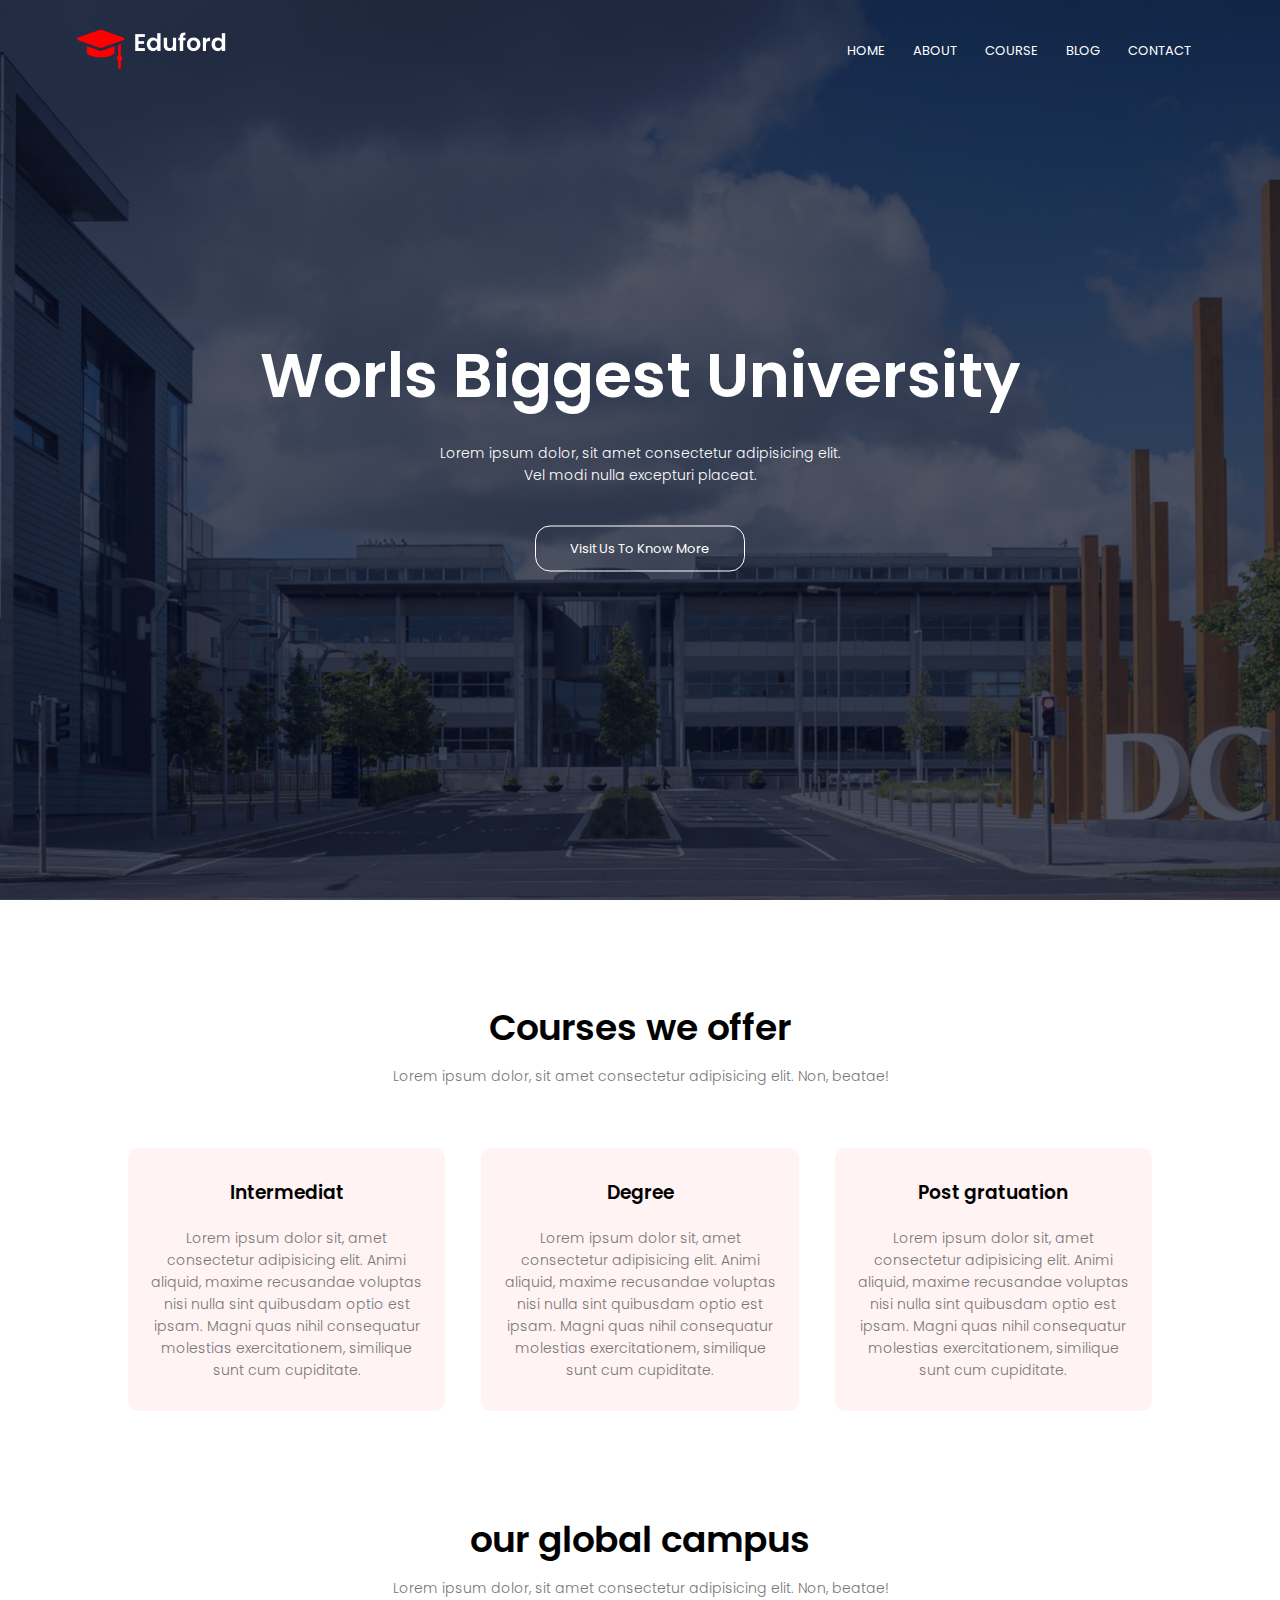
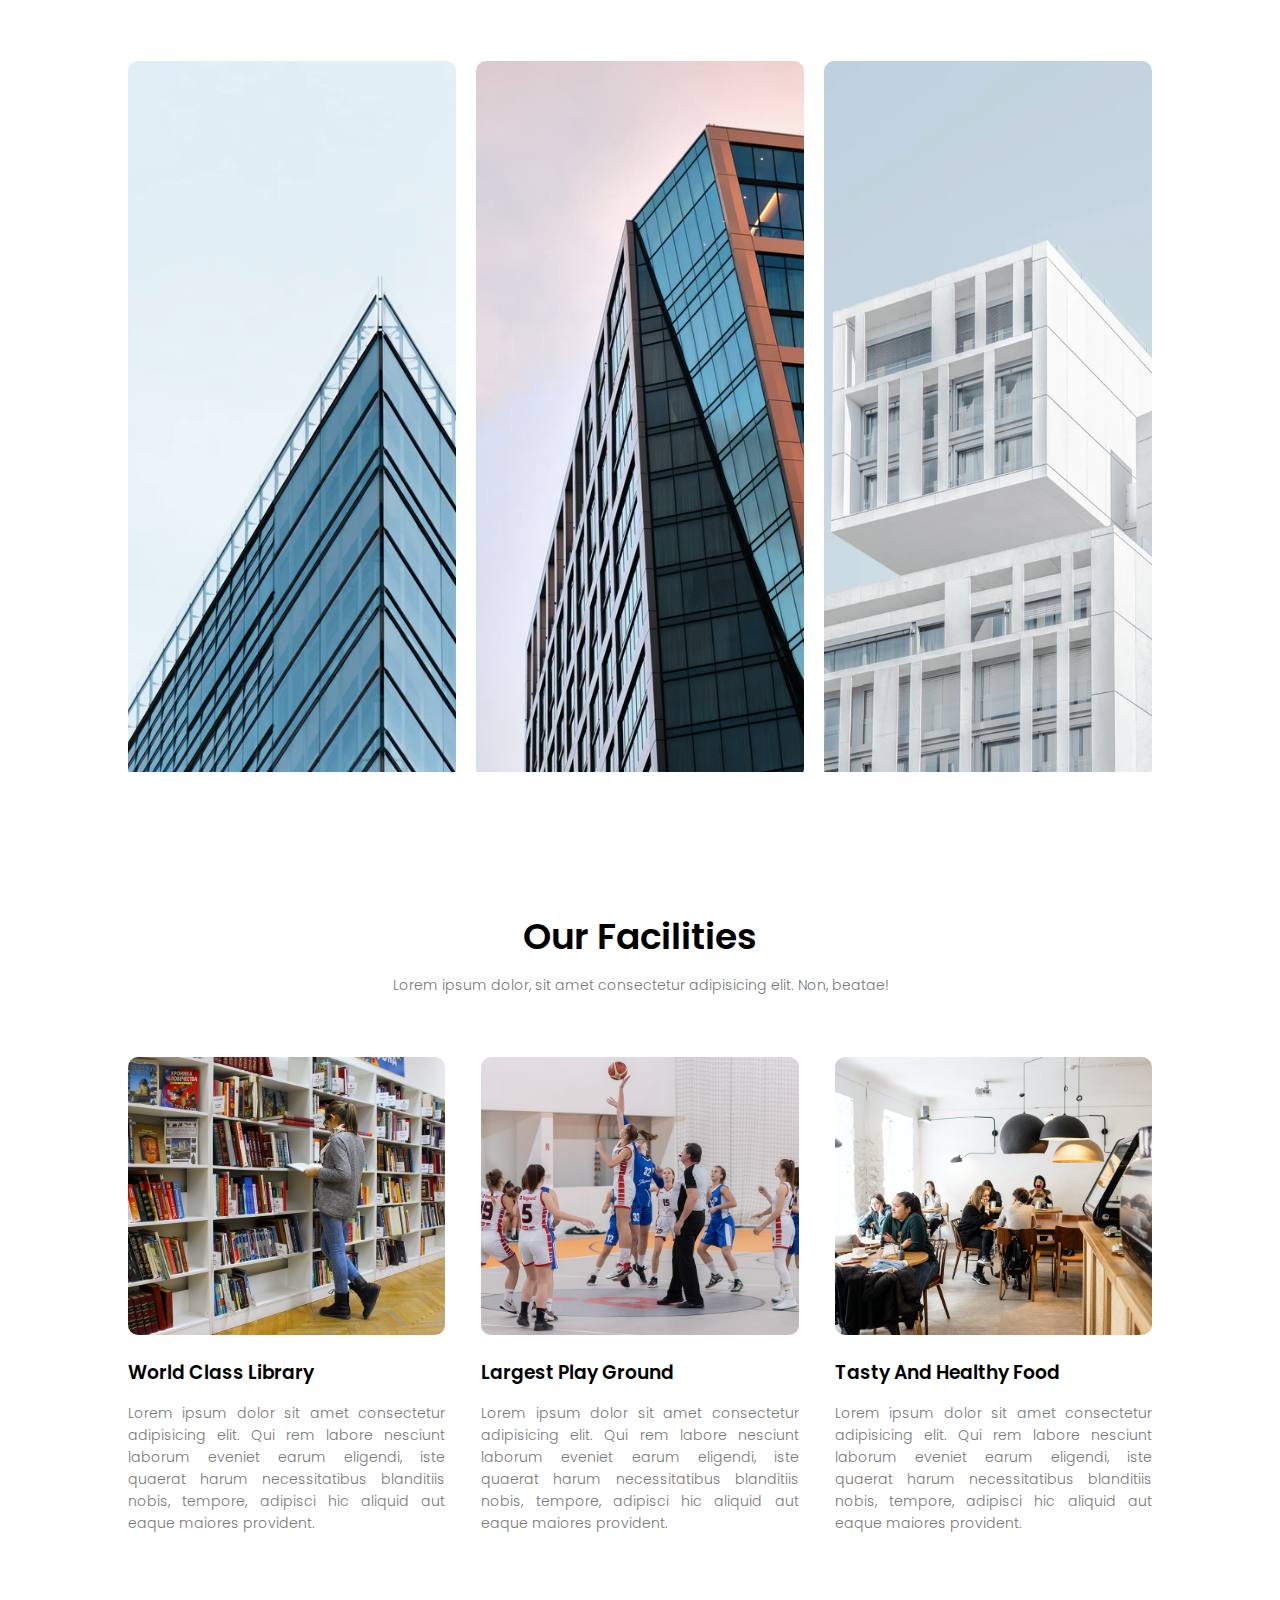
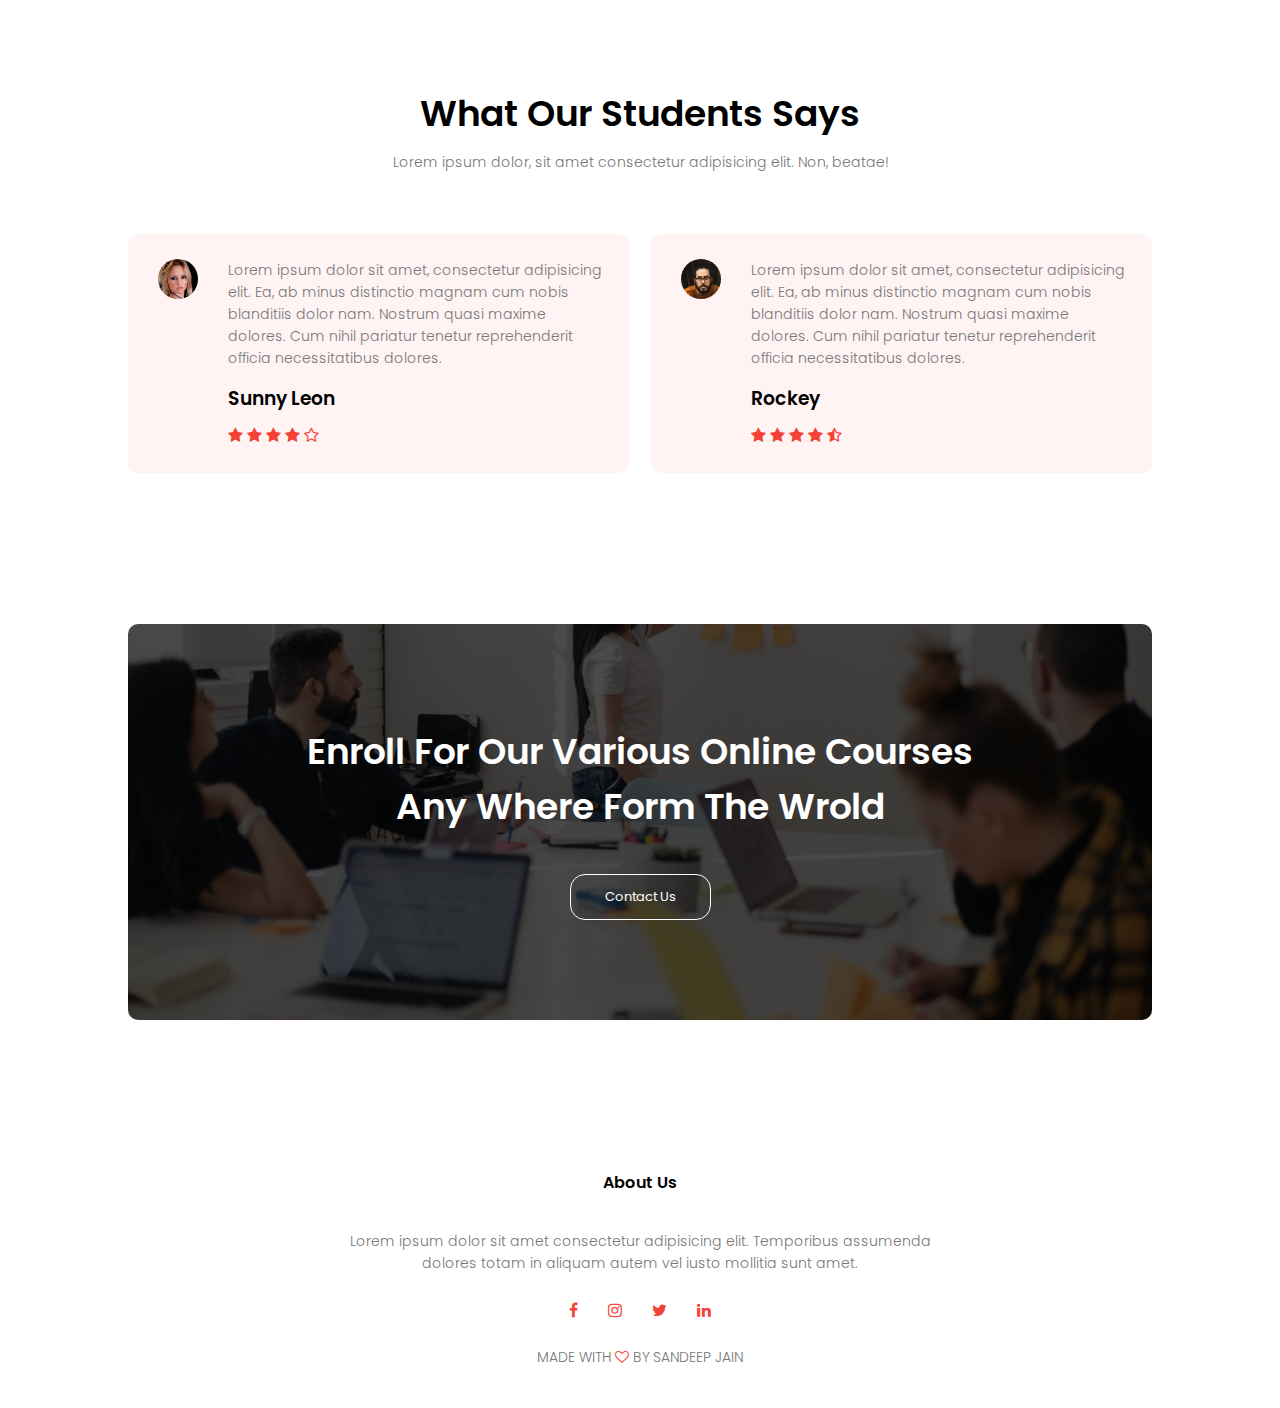
<file: index.html>
<!DOCTYPE html>
<html lang="en">
<head>
    <meta charset="UTF-8">
    <meta http-equiv="X-UA-Compatible" content="IE=edge">
    <meta name="viewport" content="width=device-width, initial-scale=1.0">
    <title>PROJECT 3 ABOUT COLLEGES.....</title>
    <link rel="stylesheet" href="style.css">
    <link rel="preconnect" href="https://fonts.googleapis.com">
<link rel="preconnect" href="https://fonts.gstatic.com" crossorigin>
<link href="https://fonts.googleapis.com/css2?family=Poppins:ital,wght@0,100;0,300;0,400;0,600;0,700;1,100&display=swap" rel="stylesheet">
<link rel="stylesheet" href="https://stackpath.bootstrapcdn.com/font-awesome/4.7.0/css/font-awesome.min.css">
</head>
<body>
    <header class="header">
        <nav class='navbar'>
            <a href="index.html"><img src="image/eduford_img/logo.png"></a>
            <div class="nav-links" id='navlinks'>
                <i class="fa fa-times" onclick="hidemenu()"></i>
                    <ul class='navitems'>
                        <li class="nav-item"><a href="index.html">HOME</a></li>
                        <li class="nav-item"><a href="about.html">ABOUT</a></li>
                        <li class="nav-item"><a href="course.html">COURSE</a></li>
                        <li class="nav-item"><a href="blog.html">BLOG</a></li>
                        <li class="nav-item"><a href="contact.html">CONTACT</a></li>
                    </ul>  
            </div>
            <i class="fa fa-bars" onclick="showmenu()"></i>
        </nav>

        <div class="text-box">
            <h1>Worls Biggest University</h1>
            <p>Lorem ipsum dolor, sit amet consectetur adipisicing elit.<br>Vel modi nulla excepturi placeat. </p>
            <a href="course.html" class='hero-btn'>Visit Us To Know More</a>
        </div>
    </header>

       <!-------Course-------->


       <section class="course">
           <h1>Courses we offer</h1>
           <p>Lorem ipsum dolor, sit amet consectetur adipisicing elit. Non, beatae!</p>

           <div class="row">
               <div class="course-col">
                   <h3>Intermediat</h3>
                   <p>Lorem ipsum dolor sit, amet consectetur adipisicing elit. Animi aliquid, maxime recusandae voluptas nisi nulla sint quibusdam optio est ipsam. Magni quas nihil consequatur molestias exercitationem, similique sunt cum cupiditate.</p>
               </div>

               <div class="course-col">
                <h3>Degree</h3>
                <p>Lorem ipsum dolor sit, amet consectetur adipisicing elit. Animi aliquid, maxime recusandae voluptas nisi nulla sint quibusdam optio est ipsam. Magni quas nihil consequatur molestias exercitationem, similique sunt cum cupiditate.</p>
               </div>

               <div class="course-col">
                <h3>Post gratuation</h3>
                <p>Lorem ipsum dolor sit, amet consectetur adipisicing elit. Animi aliquid, maxime recusandae voluptas nisi nulla sint quibusdam optio est ipsam. Magni quas nihil consequatur molestias exercitationem, similique sunt cum cupiditate.</p>
               </div>
           </div>
       </section>

         <!-- -------------- ABOUT CAMPUS ------------- -->

       <section class="campus">

        <h1>our global campus</h1>
        <p>Lorem ipsum dolor, sit amet consectetur adipisicing elit. Non, beatae!</p>

        <div class="row">
            <div class="campus-col">
                <img src="image/eduford_img/london.png" alt="">
                <div class="layer">
                    <h3>LONDON</h3>
                </div>
            </div>

            <div class="campus-col">
                <img src="image/eduford_img/newyork.png" alt="">
                <div class="layer">
                    <h3>NEW YORK</h3>
                </div>
            </div>

            <div class="campus-col">
                <img src="image/eduford_img/washington.png" alt="">
                <div class="layer">
                    <h3>JAPAN</h3>
                </div>
            </div>
        </div>
       </section>

        <!-- --------------- FACILITIES ------------- -->
        

        <section class="facilities">
            <h1>Our Facilities</h1>
            <p>Lorem ipsum dolor, sit amet consectetur adipisicing elit. Non, beatae!</p>

            <div class="row">
                <div class="facilities-col">
                    <img src="image/eduford_img/library.png">
                    <h3>World Class Library</h3>
                    <p>Lorem ipsum dolor sit amet consectetur adipisicing elit. Qui rem labore nesciunt laborum eveniet earum eligendi, iste quaerat harum necessitatibus blanditiis nobis, tempore, adipisci hic aliquid aut eaque maiores provident.</p>
                </div>

                <div class="facilities-col">
                    <img src="image/eduford_img/basketball.png">
                    <h3>Largest Play Ground </h3>
                    <p>Lorem ipsum dolor sit amet consectetur adipisicing elit. Qui rem labore nesciunt laborum eveniet earum eligendi, iste quaerat harum necessitatibus blanditiis nobis, tempore, adipisci hic aliquid aut eaque maiores provident.</p>
                </div>

                <div class="facilities-col">
                    <img src="image/eduford_img/cafeteria.png">
                    <h3>Tasty And Healthy Food</h3>
                    <p>Lorem ipsum dolor sit amet consectetur adipisicing elit. Qui rem labore nesciunt laborum eveniet earum eligendi, iste quaerat harum necessitatibus blanditiis nobis, tempore, adipisci hic aliquid aut eaque maiores provident.</p>
                </div>
            </div>
        </section>

        <!-- ---------- testimonials --------- -->
 
         <section class="testimonials">
            <h1>What Our Students Says</h1>
            <p>Lorem ipsum dolor, sit amet consectetur adipisicing elit. Non, beatae!</p>

            <div class="row">
                <div class="testimonial-col">

                <img src="image/eduford_img/user1.jpg" >  
                    <div>
                        <P>Lorem ipsum dolor sit amet, consectetur adipisicing elit. Ea, ab minus distinctio magnam cum nobis blanditiis dolor nam. Nostrum quasi maxime dolores. Cum nihil pariatur tenetur reprehenderit officia necessitatibus dolores.</P>
                        <h3>Sunny Leon</h3>
                        <i class="fa fa-star"></i>
                        <i class="fa fa-star"></i>
                        <i class="fa fa-star"></i>
                        <i class="fa fa-star"></i>
                        <i class="fa fa-star-o"></i>
                    </div>

                </div>           

                <div class="testimonial-col">

                    <img src="image/eduford_img/user2.jpg" >
                    <div>
                        <P>Lorem ipsum dolor sit amet, consectetur adipisicing elit. Ea, ab minus distinctio magnam cum nobis blanditiis dolor nam. Nostrum quasi maxime dolores. Cum nihil pariatur tenetur reprehenderit officia necessitatibus dolores.</P>
                        <h3>Rockey</h3>
                        <i class="fa fa-star"></i>
                        <i class="fa fa-star"></i>
                        <i class="fa fa-star"></i>
                        <i class="fa fa-star"></i>
                        <i class="fa fa-star-half-o"></i>
                    </div>
    
                </div> 
            </div>
         </section>

         <!-- ----------- call to action ----------  -->

         <section class="cta">
             <h1>Enroll For Our Various Online Courses<br> Any Where Form The Wrold</h1>
             <a href="contact.html" class="hero-btn">Contact Us</a>
         </section>


         <!-- ------------- footer ------------  -->

         <section class="footer">
             <h4>About Us</h4>
             <p>Lorem ipsum dolor sit amet consectetur adipisicing elit. Temporibus assumenda<br> dolores totam in aliquam autem vel iusto mollitia sunt amet.</p>
            <div class="icons">
                <i class="fa fa-facebook"></i>
                <i class="fa fa-instagram"></i>
                <i class="fa fa-twitter"></i>
                <i class="fa fa-linkedin"></i>
            </div>
            <p>MADE WITH <i class="fa fa-heart-o"></i> BY SANDEEP JAIN</p>
         </section>
 
       <!-- ############ javascript for toggle menu ############ -->
    <script>

            var navlinks = document.getElementById("navlinks");

             function showmenu(){
                 navlinks.style.right = "0";
             }


             function hidemenu(){
                 navlinks.style.right = "-200px";
             }
             
    </script>
    
</body>
</html>
</file>
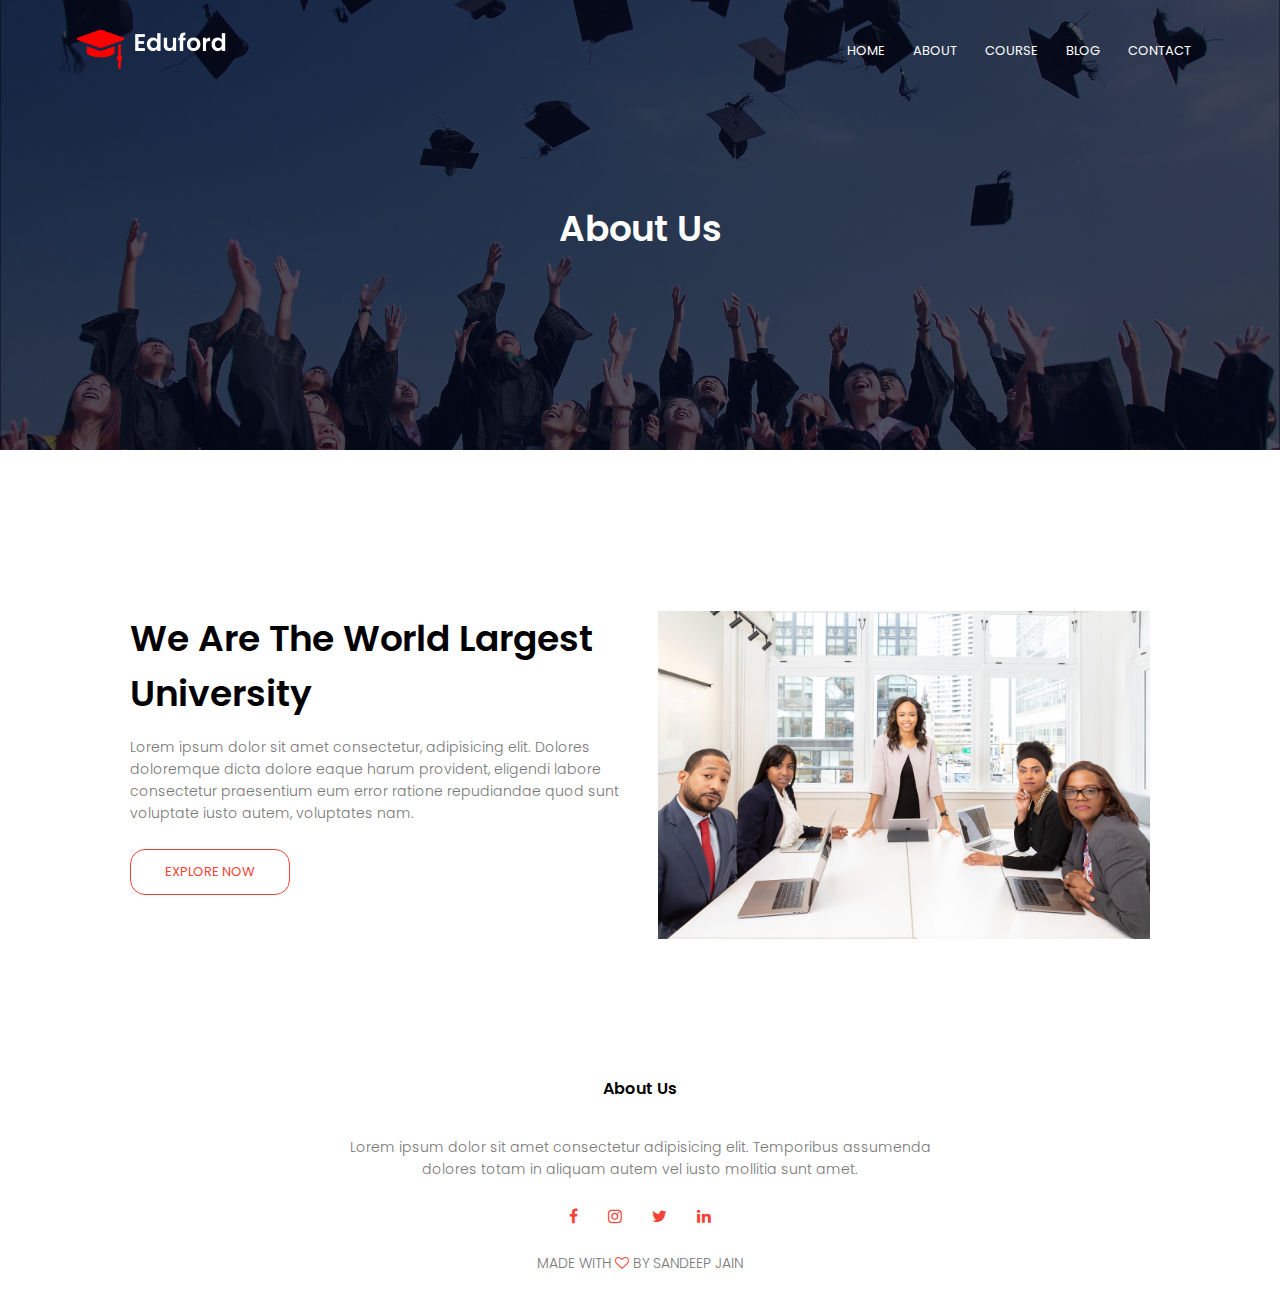
<file: about.html>
<!DOCTYPE html>
<html lang="en">
<head>
    <meta charset="UTF-8">
    <meta http-equiv="X-UA-Compatible" content="IE=edge">
    <meta name="viewport" content="width=device-width, initial-scale=1.0">
    <title>PROJECT 3 ABOUT COLLEGES.....</title>
    <link rel="stylesheet" href="style.css">
    <link rel="preconnect" href="https://fonts.googleapis.com">
<link rel="preconnect" href="https://fonts.gstatic.com" crossorigin>
<link href="https://fonts.googleapis.com/css2?family=Poppins:ital,wght@0,100;0,300;0,400;0,600;0,700;1,100&display=swap" rel="stylesheet">
<link rel="stylesheet" href="https://stackpath.bootstrapcdn.com/font-awesome/4.7.0/css/font-awesome.min.css">
</head>

<body>
    <header class="sub-header">
        <nav class='navbar'>
            <a href="index.html"><img src="image/eduford_img/logo.png" alt=""></a>
            <div class="nav-links" id='navlinks'>
                <i class="fa fa-times" onclick="hidemenu()"></i>
                    <ul class='navitems'>
                        <li class="nav-item"><a href="index.html">HOME</a></li>
                        <li class="nav-item"><a href="about.html">ABOUT</a></li>
                        <li class="nav-item"><a href="course.html">COURSE</a></li>
                        <li class="nav-item"><a href="blog.html">BLOG</a></li>
                        <li class="nav-item"><a href="contact.html">CONTACT</a></li>
                    </ul>  
            </div>
            <i class="fa fa-bars" onclick="showmenu()"></i>
        </nav>
        <h1>About Us</h1>
    </header>

    <!-- ----------- about us content ------------ -->

     <section class="about-us">
         <div class="row">
            <div class="about-col">
                <h1>We Are The World Largest University</h1>
                <P>Lorem ipsum dolor sit amet consectetur, adipisicing elit. Dolores doloremque dicta dolore eaque harum provident, eligendi labore consectetur praesentium eum error ratione repudiandae quod sunt voluptate iusto autem, voluptates nam.</P>
                <a href="" class="hero-btn red-btn">EXPLORE NOW</a>
            </div>
            <div class="about-col">
                <img src="image/eduford_img/about.jpg">
            </div>
         </div>
         
     </section>

         <!-- ------------- footer ------------  -->

         <section class="footer">
             <h4>About Us</h4>
             <p>Lorem ipsum dolor sit amet consectetur adipisicing elit. Temporibus assumenda<br> dolores totam in aliquam autem vel iusto mollitia sunt amet.</p>
            <div class="icons">
                <i class="fa fa-facebook"></i>
                <i class="fa fa-instagram"></i>
                <i class="fa fa-twitter"></i>
                <i class="fa fa-linkedin"></i>
            </div>
            <p>MADE WITH <i class="fa fa-heart-o"></i> BY SANDEEP JAIN</p>
         </section>
 
       <!-- ############ javascript for toggle menu ############ -->
    <script>

            var navlinks = document.getElementById("navlinks");

             function showmenu(){
                 navlinks.style.right = "0";
             }


             function hidemenu(){
                 navlinks.style.right = "-200px";
             }
             
    </script>
    
</body>
</html>
</file>
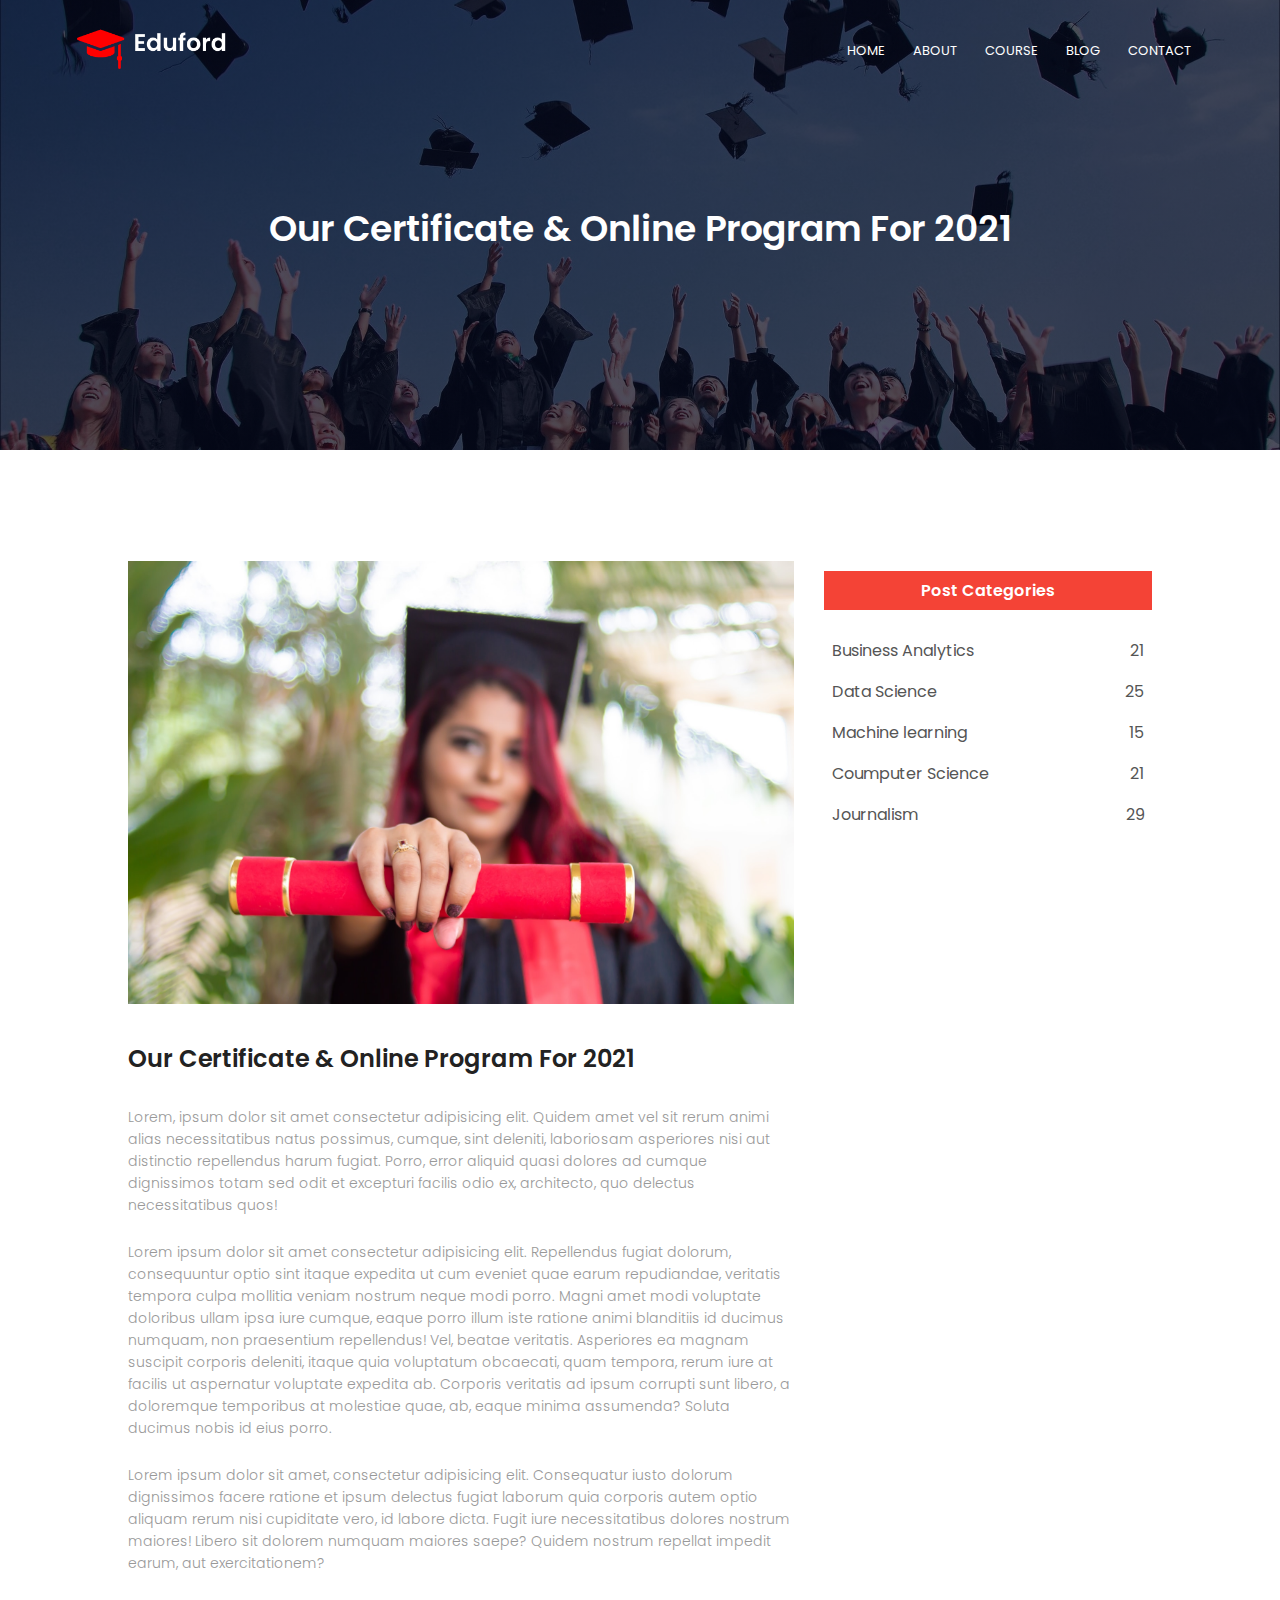
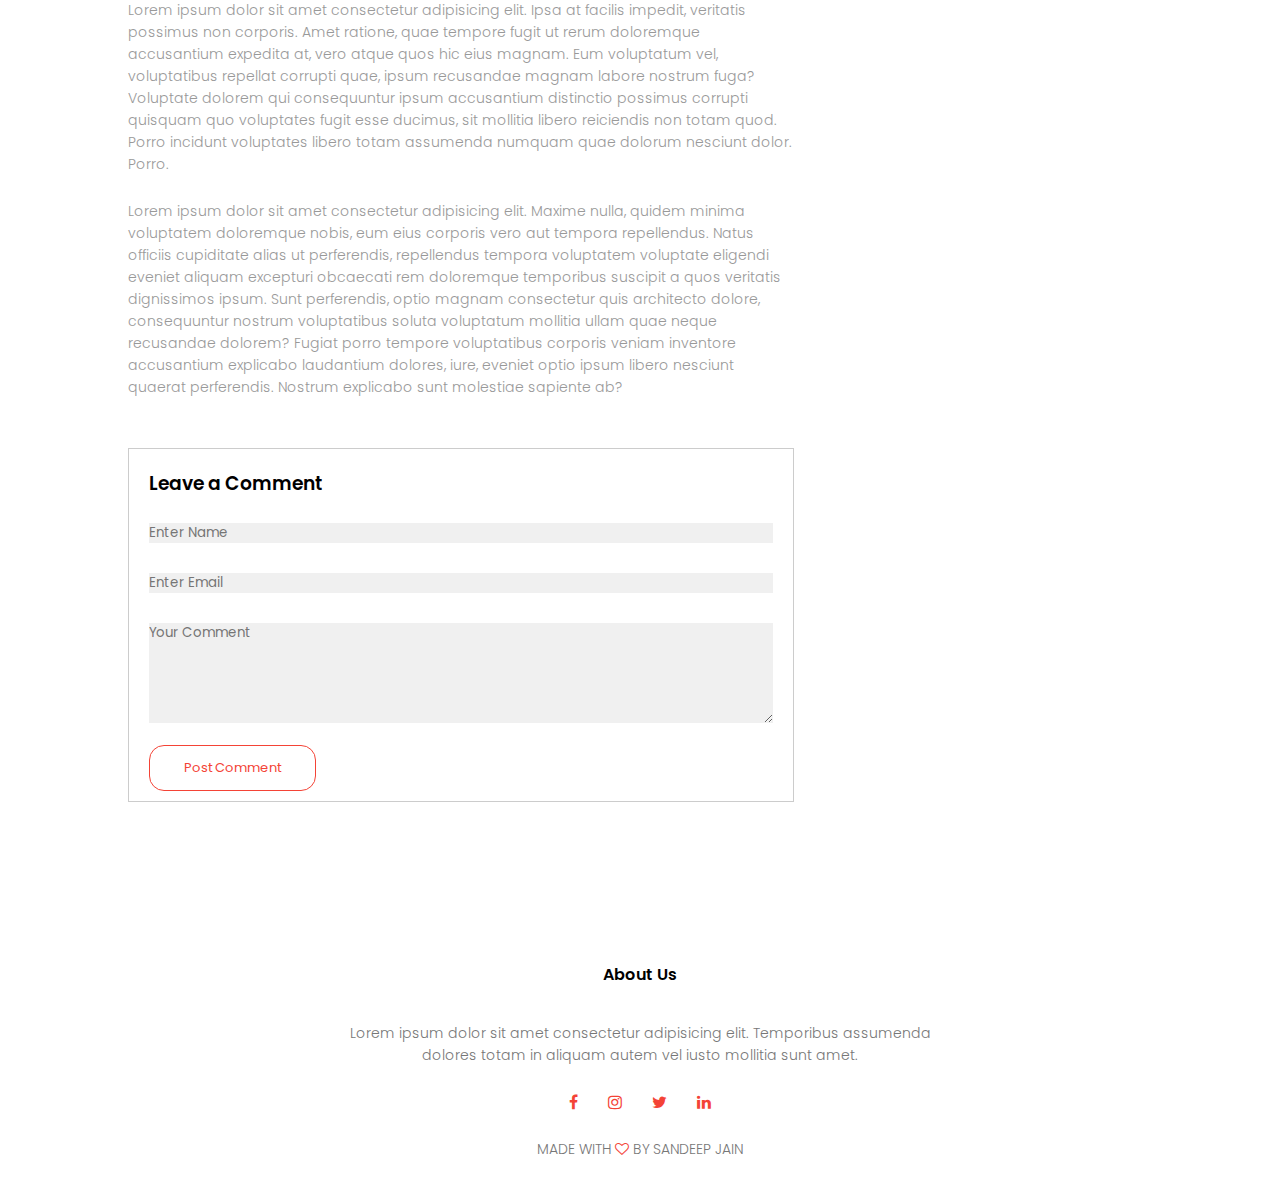
<file: blog.html>
<!DOCTYPE html>
<html lang="en">
<head>
    <meta charset="UTF-8">
    <meta http-equiv="X-UA-Compatible" content="IE=edge">
    <meta name="viewport" content="width=device-width, initial-scale=1.0">
    <title>PROJECT 3 ABOUT COLLEGES.....</title>
    <link rel="stylesheet" href="style.css">
    <link rel="preconnect" href="https://fonts.googleapis.com">
<link rel="preconnect" href="https://fonts.gstatic.com" crossorigin>
<link href="https://fonts.googleapis.com/css2?family=Poppins:ital,wght@0,100;0,300;0,400;0,600;0,700;1,100&display=swap" rel="stylesheet">
<link rel="stylesheet" href="https://stackpath.bootstrapcdn.com/font-awesome/4.7.0/css/font-awesome.min.css">
</head>


<body>
    <header class="sub-header">
        <nav class='navbar'>
            <a href="index.html"><img src="image/eduford_img/logo.png" alt=""></a>
            <div class="nav-links" id='navlinks'>
                <i class="fa fa-times" onclick="hidemenu()"></i>
                    <ul class='navitems'>
                        <li class="nav-item"><a href="index.html">HOME</a></li>
                        <li class="nav-item"><a href="about.html">ABOUT</a></li>
                        <li class="nav-item"><a href="course.html">COURSE</a></li>
                        <li class="nav-item"><a href="blog.html">BLOG</a></li>
                        <li class="nav-item"><a href="contact.html">CONTACT</a></li>
                    </ul>  
            </div>
            <i class="fa fa-bars" onclick="showmenu()"></i>
        </nav>

        <h1>Our Certificate & Online Program For 2021</h1>
    </header>


    <!-- ------------- blog page content ----------  -->


    <section class="blog-content">
        <div class="row">
            <div class="blog-left">
                <img src="image/eduford_img/certificate.jpg">
                <h2>Our Certificate & Online Program For 2021</h2>
                <p>Lorem, ipsum dolor sit amet consectetur adipisicing elit. Quidem amet vel sit rerum animi alias necessitatibus natus possimus, cumque, sint deleniti, laboriosam asperiores nisi aut distinctio repellendus harum fugiat. Porro, error aliquid quasi dolores ad cumque dignissimos totam sed odit et excepturi facilis odio ex, architecto, quo delectus necessitatibus quos!</p>
                <br>
                <p>Lorem ipsum dolor sit amet consectetur adipisicing elit. Repellendus fugiat dolorum, consequuntur optio sint itaque expedita ut cum eveniet quae earum repudiandae, veritatis tempora culpa mollitia veniam nostrum neque modi porro. Magni amet modi voluptate doloribus ullam ipsa iure cumque, eaque porro illum iste ratione animi blanditiis id ducimus numquam, non praesentium repellendus! Vel, beatae veritatis. Asperiores ea magnam suscipit corporis deleniti, itaque quia voluptatum obcaecati, quam tempora, rerum iure at facilis ut aspernatur voluptate expedita ab. Corporis veritatis ad ipsum corrupti sunt libero, a doloremque temporibus at molestiae quae, ab, eaque minima assumenda? Soluta ducimus nobis id eius porro.</p>
                <br>
                <p>Lorem ipsum dolor sit amet, consectetur adipisicing elit. Consequatur iusto dolorum dignissimos facere ratione et ipsum delectus fugiat laborum quia corporis autem optio aliquam rerum nisi cupiditate vero, id labore dicta. Fugit iure necessitatibus dolores nostrum maiores! Libero sit dolorem numquam maiores saepe? Quidem nostrum repellat impedit earum, aut exercitationem?</p>
                <br>
                <p>Lorem ipsum dolor sit amet consectetur adipisicing elit. Ipsa at facilis impedit, veritatis possimus non corporis. Amet ratione, quae tempore fugit ut rerum doloremque accusantium expedita at, vero atque quos hic eius magnam. Eum voluptatum vel, voluptatibus repellat corrupti quae, ipsum recusandae magnam labore nostrum fuga? Voluptate dolorem qui consequuntur ipsum accusantium distinctio possimus corrupti quisquam quo voluptates fugit esse ducimus, sit mollitia libero reiciendis non totam quod. Porro incidunt voluptates libero totam assumenda numquam quae dolorum nesciunt dolor. Porro.</p>
                <br>
                <p>Lorem ipsum dolor sit amet consectetur adipisicing elit. Maxime nulla, quidem minima voluptatem doloremque nobis, eum eius corporis vero aut tempora repellendus. Natus officiis cupiditate alias ut perferendis, repellendus tempora voluptatem voluptate eligendi eveniet aliquam excepturi obcaecati rem doloremque temporibus suscipit a quos veritatis dignissimos ipsum. Sunt perferendis, optio magnam consectetur quis architecto dolore, consequuntur nostrum voluptatibus soluta voluptatum mollitia ullam quae neque recusandae dolorem? Fugiat porro tempore voluptatibus corporis veniam inventore accusantium explicabo laudantium dolores, iure, eveniet optio ipsum libero nesciunt quaerat perferendis. Nostrum explicabo sunt molestiae sapiente ab?</p>

                <div class="comment-box">
                    <h3>Leave a Comment</h3>
                    <form class="comment-form">
                        <input type="text" placeholder="Enter Name">
                        <input type="email" placeholder="Enter Email">
                        <textarea rows="5" placeholder="Your Comment"></textarea>
                        <button type="Submit" class="hero-btn red-btn">Post Comment</button>
                    </form>
                </div>

            </div>
            <div class="blog-right">
                <h3>Post Categories</h3>
                <div>
                    <span>Business Analytics</span>
                    <span>21</span>
                </div>
                <div>
                    <span>Data Science</span>
                    <span>25</span>
                </div>
                <div>
                    <span>Machine learning</span>
                    <span>15</span>
                </div>
                <div>
                    <span>Coumputer Science</span>
                    <span>21</span>
                </div>
                <div>
                    <span>Journalism</span>
                    <span>29</span>
                </div>

            </div>
        </div>
    </section>




    


         <!-- ------------- footer ------------  -->

         <section class="footer">
             <h4>About Us</h4>
             <p>Lorem ipsum dolor sit amet consectetur adipisicing elit. Temporibus assumenda<br> dolores totam in aliquam autem vel iusto mollitia sunt amet.</p>
            <div class="icons">
                <i class="fa fa-facebook"></i>
                <i class="fa fa-instagram"></i>
                <i class="fa fa-twitter"></i>
                <i class="fa fa-linkedin"></i>
            </div>
            <p>MADE WITH <i class="fa fa-heart-o"></i> BY SANDEEP JAIN</p>
         </section>
 
















       <!-- ############ javascript for toggle menu ############ -->
    <script>

            var navlinks = document.getElementById("navlinks");

             function showmenu(){
                 navlinks.style.right = "0";
             }


             function hidemenu(){
                 navlinks.style.right = "-200px";
             }
             
    </script>
    
</body>
</html>
</file>
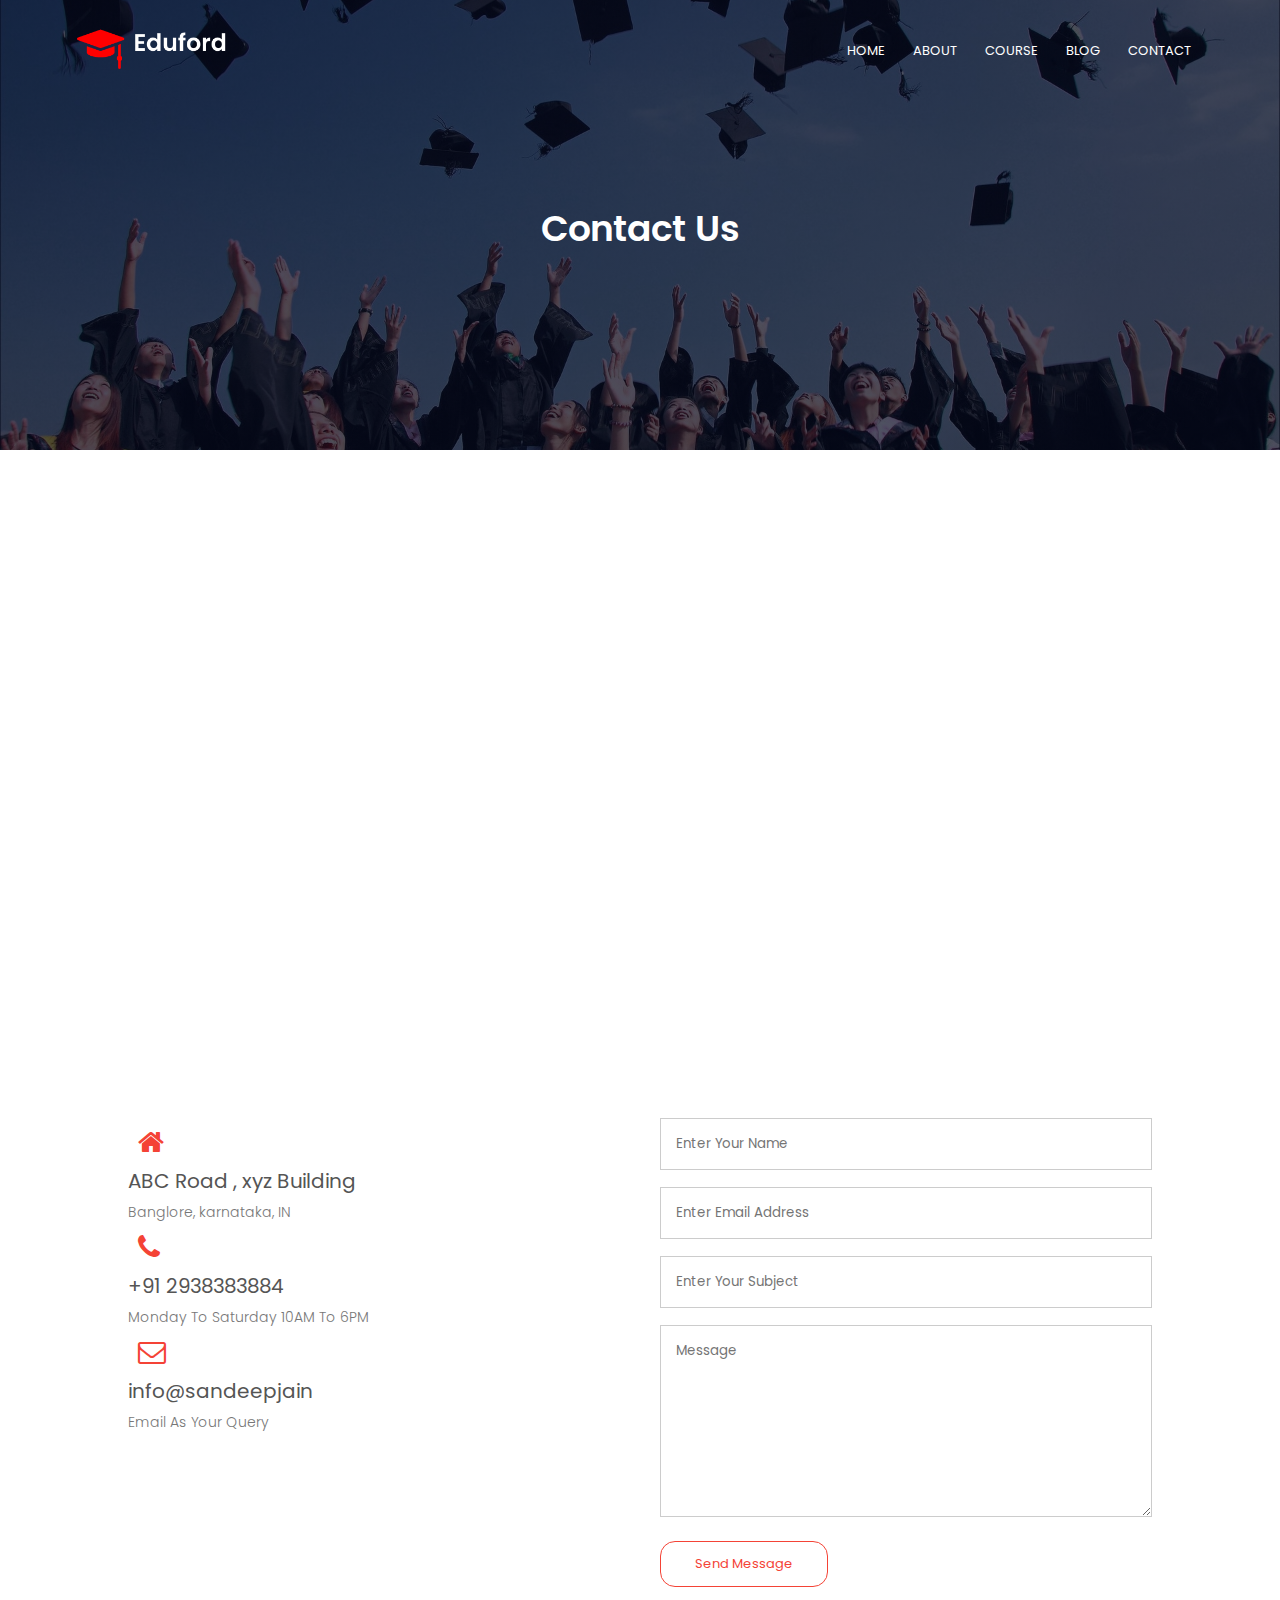
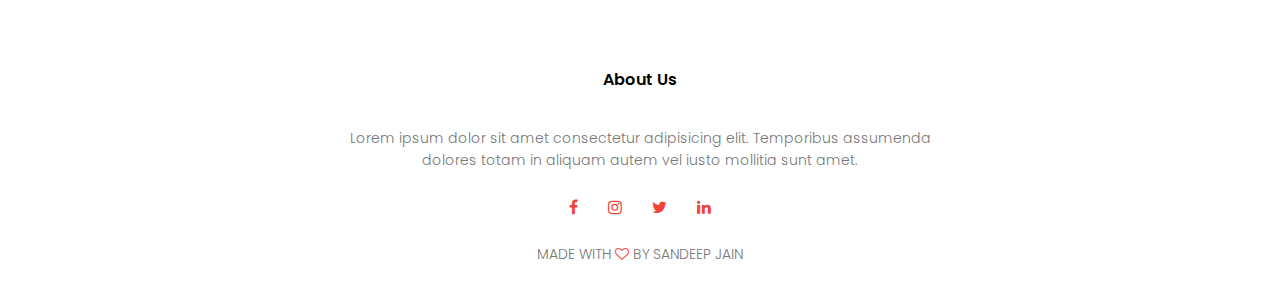
<file: contact.html>
<!DOCTYPE html>
<html lang="en">
<head>
    <meta charset="UTF-8">
    <meta http-equiv="X-UA-Compatible" content="IE=edge">
    <meta name="viewport" content="width=device-width, initial-scale=1.0">
    <title>PROJECT 3 ABOUT COLLEGES.....</title>
    <link rel="stylesheet" href="style.css">
    <link rel="preconnect" href="https://fonts.googleapis.com">
<link rel="preconnect" href="https://fonts.gstatic.com" crossorigin>
<link href="https://fonts.googleapis.com/css2?family=Poppins:ital,wght@0,100;0,300;0,400;0,600;0,700;1,100&display=swap" rel="stylesheet">
<link rel="stylesheet" href="https://stackpath.bootstrapcdn.com/font-awesome/4.7.0/css/font-awesome.min.css">
</head>


<body>
    <header class="sub-header">
        <nav class='navbar'>
            <a href="index.html"><img src="image/eduford_img/logo.png" alt=""></a>
            <div class="nav-links" id='navlinks'>
                <i class="fa fa-times" onclick="hidemenu()"></i>
                    <ul class='navitems'>
                        <li class="nav-item"><a href="index.html">HOME</a></li>
                        <li class="nav-item"><a href="about.html">ABOUT</a></li>
                        <li class="nav-item"><a href="course.html">COURSE</a></li>
                        <li class="nav-item"><a href="blog.html">BLOG</a></li>
                        <li class="nav-item"><a href="contact.html">CONTACT</a></li>
                    </ul>  
            </div>
            <i class="fa fa-bars" onclick="showmenu()"></i>
        </nav>

        <h1>Contact Us</h1>
    </header>


    <!-- --------------- Contact Page ------------  -->

    <section class="location">
        <iframe src="https://www.google.com/maps/embed?pb=!1m18!1m12!1m3!1d497699.9973874144!2d77.35074421903857!3d12.95384772557775!2m3!1f0!2f0!3f0!3m2!1i1024!2i768!4f13.1!3m3!1m2!1s0x3bae1670c9b44e6d%3A0xf8dfc3e8517e4fe0!2sBengaluru%2C%20Karnataka!5e0!3m2!1sen!2sin!4v1636455412966!5m2!1sen!2sin" width="600" height="450" style="border:0;" allowfullscreen="" loading="lazy"></iframe>

    </section>


    <section class="contact-us">
        <div class="row">
            <div class="contact-col">
                <div>
                    <i class="fa fa-home"></i>
                    <span>
                        <h5>ABC Road , xyz Building</h5>
                        <p>Banglore, karnataka, IN</p>
                    </span>
                    <i class="fa fa-phone"></i>
                    <span>
                        <h5>+91 2938383884</h5>
                        <p>Monday To Saturday 10AM To 6PM</p>
                    </span>  
                    <i class="fa fa-envelope-o"></i>
                    <span>
                        <h5>info@sandeepjain</h5>
                        <p>Email As Your Query</p>
                    </span> 
                </div>
            </div>
            <div class="contact-col">

                <form action="">
                    <input type="text" placeholder="Enter Your Name" required>
                    <input type="email" placeholder="Enter Email Address" required>
                    <input type="text" placeholder="Enter Your Subject" required>
                    <textarea  rows="8" placeholder="Message" required></textarea>
                    <button type="submit" class="hero-btn red-btn">Send Message</button>
                </form>

            </div>
        </div>
    </section>

    


         <!-- ------------- footer ------------  -->

         <section class="footer">
             <h4>About Us</h4>
             <p>Lorem ipsum dolor sit amet consectetur adipisicing elit. Temporibus assumenda<br> dolores totam in aliquam autem vel iusto mollitia sunt amet.</p>
            <div class="icons">
                <i class="fa fa-facebook"></i>
                <i class="fa fa-instagram"></i>
                <i class="fa fa-twitter"></i>
                <i class="fa fa-linkedin"></i>
            </div>
            <p>MADE WITH <i class="fa fa-heart-o"></i> BY SANDEEP JAIN</p>
         </section>
 
















       <!-- ############ javascript for toggle menu ############ -->
    <script>

            var navlinks = document.getElementById("navlinks");

             function showmenu(){
                 navlinks.style.right = "0";
             }


             function hidemenu(){
                 navlinks.style.right = "-200px";
             }
             
    </script>
    
</body>
</html>
</file>
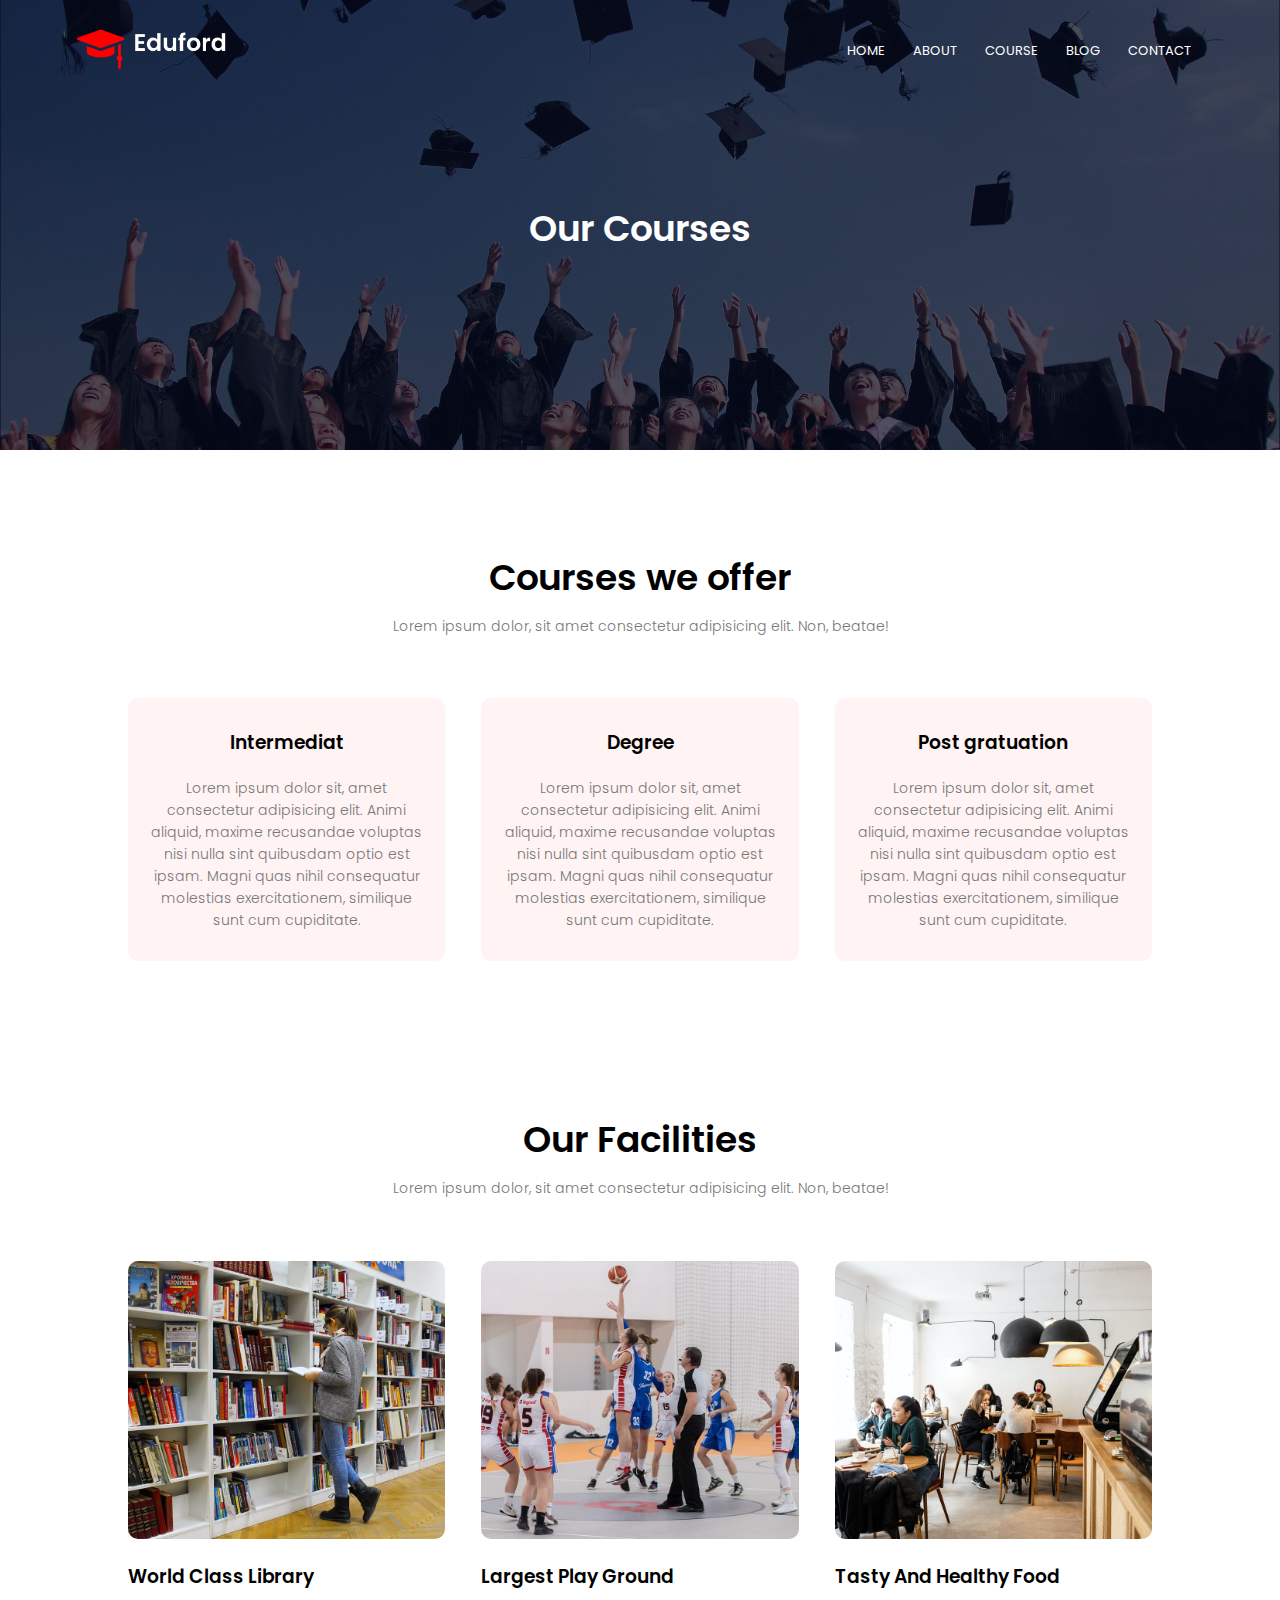
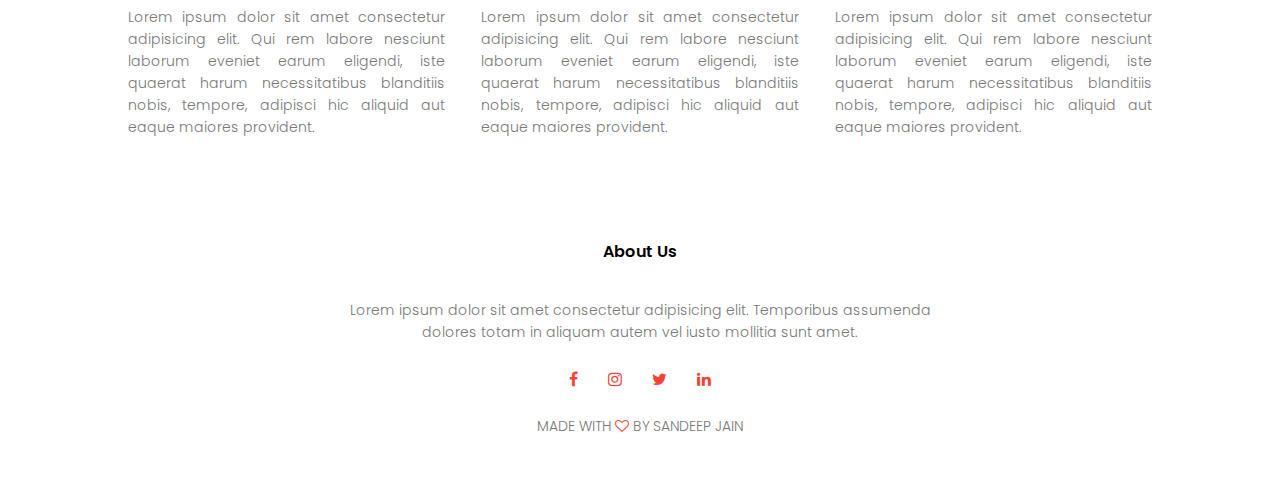
<file: course.html>
<!DOCTYPE html>
<html lang="en">
<head>
    <meta charset="UTF-8">
    <meta http-equiv="X-UA-Compatible" content="IE=edge">
    <meta name="viewport" content="width=device-width, initial-scale=1.0">
    <title>PROJECT 3 ABOUT COLLEGES.....</title>
    <link rel="stylesheet" href="style.css">
    <link rel="preconnect" href="https://fonts.googleapis.com">
<link rel="preconnect" href="https://fonts.gstatic.com" crossorigin>
<link href="https://fonts.googleapis.com/css2?family=Poppins:ital,wght@0,100;0,300;0,400;0,600;0,700;1,100&display=swap" rel="stylesheet">
<link rel="stylesheet" href="https://stackpath.bootstrapcdn.com/font-awesome/4.7.0/css/font-awesome.min.css">
</head>


<body>
    <header class="sub-header">
        <nav class='navbar'>
            <a href="index.html"><img src="image/eduford_img/logo.png" alt=""></a>
            <div class="nav-links" id='navlinks'>
                <i class="fa fa-times" onclick="hidemenu()"></i>
                    <ul class='navitems'>
                        <li class="nav-item"><a href="index.html">HOME</a></li>
                        <li class="nav-item"><a href="about.html">ABOUT</a></li>
                        <li class="nav-item"><a href="course.html">COURSE</a></li>
                        <li class="nav-item"><a href="blog.html">BLOG</a></li>
                        <li class="nav-item"><a href="contact.html">CONTACT</a></li>
                    </ul>  
            </div>
            <i class="fa fa-bars" onclick="showmenu()"></i>
        </nav>

        <h1>Our Courses</h1>
    </header>

    <!-- ----------- courses ------------ -->


    <section class="course">
        <h1>Courses we offer</h1>
        <p>Lorem ipsum dolor, sit amet consectetur adipisicing elit. Non, beatae!</p>

        <div class="row">
            <div class="course-col">
                <h3>Intermediat</h3>
                <p>Lorem ipsum dolor sit, amet consectetur adipisicing elit. Animi aliquid, maxime recusandae voluptas nisi nulla sint quibusdam optio est ipsam. Magni quas nihil consequatur molestias exercitationem, similique sunt cum cupiditate.</p>
            </div>

            <div class="course-col">
             <h3>Degree</h3>
             <p>Lorem ipsum dolor sit, amet consectetur adipisicing elit. Animi aliquid, maxime recusandae voluptas nisi nulla sint quibusdam optio est ipsam. Magni quas nihil consequatur molestias exercitationem, similique sunt cum cupiditate.</p>
         </div>

         <div class="course-col">
             <h3>Post gratuation</h3>
             <p>Lorem ipsum dolor sit, amet consectetur adipisicing elit. Animi aliquid, maxime recusandae voluptas nisi nulla sint quibusdam optio est ipsam. Magni quas nihil consequatur molestias exercitationem, similique sunt cum cupiditate.</p>
         </div>
        </div>
    </section>

    <!-- ---------------- facilities -----------  -->


    <section class="facilities">
        <h1>Our Facilities</h1>
        <p>Lorem ipsum dolor, sit amet consectetur adipisicing elit. Non, beatae!</p>

        <div class="row">
            <div class="facilities-col">
                <img src="image/eduford_img/library.png">
                <h3>World Class Library</h3>
                <p>Lorem ipsum dolor sit amet consectetur adipisicing elit. Qui rem labore nesciunt laborum eveniet earum eligendi, iste quaerat harum necessitatibus blanditiis nobis, tempore, adipisci hic aliquid aut eaque maiores provident.</p>
            </div>

            <div class="facilities-col">
                <img src="image/eduford_img/basketball.png">
                <h3>Largest Play Ground </h3>
                <p>Lorem ipsum dolor sit amet consectetur adipisicing elit. Qui rem labore nesciunt laborum eveniet earum eligendi, iste quaerat harum necessitatibus blanditiis nobis, tempore, adipisci hic aliquid aut eaque maiores provident.</p>
            </div>

            <div class="facilities-col">
                <img src="image/eduford_img/cafeteria.png">
                <h3>Tasty And Healthy Food</h3>
                <p>Lorem ipsum dolor sit amet consectetur adipisicing elit. Qui rem labore nesciunt laborum eveniet earum eligendi, iste quaerat harum necessitatibus blanditiis nobis, tempore, adipisci hic aliquid aut eaque maiores provident.</p>
            </div>
        </div>
    </section>
    


         <!-- ------------- footer ------------  -->

         <section class="footer">
             <h4>About Us</h4>
             <p>Lorem ipsum dolor sit amet consectetur adipisicing elit. Temporibus assumenda<br> dolores totam in aliquam autem vel iusto mollitia sunt amet.</p>
            <div class="icons">
                <i class="fa fa-facebook"></i>
                <i class="fa fa-instagram"></i>
                <i class="fa fa-twitter"></i>
                <i class="fa fa-linkedin"></i>
            </div>
            <p>MADE WITH <i class="fa fa-heart-o"></i> BY SANDEEP JAIN</p>
         </section>
 
















       <!-- ############ javascript for toggle menu ############ -->
    <script>

            var navlinks = document.getElementById("navlinks");

             function showmenu(){
                 navlinks.style.right = "0";
             }


             function hidemenu(){
                 navlinks.style.right = "-200px";
             }
             
    </script>
    
</body>
</html>
</file>
<file: style.css>
*{
    padding: 0;
    margin: 0;
    font-family: 'poppins',sans-serif;
}

.header{
    min-height: 100vh;
    width: 100%;
    background-image: linear-gradient(rgba(4,9,30,0.7),rgba(4,9,30,0.7)),url(image/eduford_img/banner.png);
    background-position: center;
    background-size: cover;
    position: relative;
}

nav{
    display: flex;
    padding: 2% 6%;
    justify-content: space-between;
    align-items: center;
}

nav img{
    width: 150px;
}

.nav-links{
    flex: 1;
    text-align: right;
}

.nav-links ul li{
    list-style: none;
    display: inline-block;
    padding: 8px 12px;
    position: relative;
}

.nav-links ul li a{
    color: #fff;
    text-decoration: none;
    font-size: 13px;
}

.nav-links ul li::after{
    content: '';
    width: 0%;
    height: 2px;
    background:#f44336;
    display: block;
    margin: auto;
    transition: 0.5s;
}

.nav-links ul li:hover::after{
    width: 100%;
}

.text-box{
    width: 90%;
    color: #fff;
    position: absolute;
    top: 50%;
    left: 50%;
    transform: translate(-50%,-50%);
    text-align: center;
}

.text-box h1{
    font-size: 62px;
}

.text-box p{
    margin: 10px 0 30px;
    font-size: 14px;
    color: #fff;
}

.hero-btn{
    display: inline-block;
    text-decoration: none;
    color: #fff;
    border: 1px solid #fff;
    border-radius: 15px;
    padding: 12px 34px;
    font-size: 13px;
    background: transparent;
    position: relative;
    cursor: pointer;
}

.hero-btn:hover{
    border: 1px solid #f44336;
    background: #f44336;
    transition: 1s;
}

nav .fa{
    display: none;
}

@media(max-width: 700px){
    .text-box h1{
        font-size: 20px;
    } 

    .nav-links ul li{
        display: block;
    }

    .nav-links{
        position: fixed;
        background: #f44336;
        height: 100vh;
        width: 200px;
        top: 0;
        right: -200px;
        text-align: left;
        z-index: 2;
        transition: 1s;
    }

    nav .fa{
        display: block;
        color: #fff;
        margin: 10px;
        font-size: 22px;
        cursor: pointer;
    }

    .nav-links ul{
        padding: 30px;
    }
}

/* --------- courses --------- */


.course{
    width: 80%;
    margin: auto;
    text-align: center;
    padding-top:100px ;
}

h1{
    font-size: 36px;
    font-weight: 600;
}

p{
    color: #777;
    font-size: 14px;
    font-weight: 300;
    line-height: 22px;
    padding: 10px;
}

.row{
    margin-top: 5%;
    display: flex;
    justify-content: space-between;
}

.course-col{
    flex-basis: 31%;
    background:#fff3f3;
    border-radius: 10px;
    margin-bottom: 5%;
    padding: 20px 12px;
    box-sizing: border-box;
    transition: 0.5s;
}

h3{
    text-align: center;
    font-weight: 600;
    margin: 10px 0;
}

.course-col:hover{
    box-shadow: 0 0 20px 0 rgba(0,0,0,0.2);
}

@media(max-width:700px){

    .row{
        flex-direction: column;
    }
}

/* ---------------- about campus -------------- */

.campus{
    width: 80%;
    margin: auto;
    text-align: center;
    padding-top: 50px;
}

.campus-col{
    flex-basis: 32%;
    border-radius: 10px;
    margin-bottom: 30px;
    position: relative;
    overflow: hidden;
}

.course-col img{
    width: 100%;
    display: block;
}

.layer{
    background:transparent ;
    height: 100%;
    width: 100%;
    position: absolute;
    top:0;
    left: 0;
    transition: 0.5s;
}

.layer:hover{
    background:rgba(226,0,0,0.7) ;
}

.layer h3{
    width: 100%;
    font-weight: 500;
    color: #fff;
    font-size: 26px;
    bottom: 0;
    left: 50%;
    transform:translateX(-50%);
    position: absolute;
    opacity: 0;
    transition: 0.5s;
}

.layer:hover h3{
    bottom: 49%;
    opacity: 1;
}


/* ---------------- facilities ------------- */


.facilities{
    width: 80%;
    margin: auto;
    text-align: center;
    padding-top: 100px; 
}

.facilities-col{
    flex-basis: 31%;
    border-radius: 10px;
    margin-bottom: 5%;
    text-align: justify;
}

.facilities-col img{
    width: 100%;
    border-radius: 10px;
}

.facilities-col p{
    padding:0 ;
}

.facilities-col h3{
    margin-top: 16px;
    margin-bottom: 15px;
    text-align: left;
}

/* --------------- testtimonials ----------- */


.testimonials{
    width: 80%;
    margin: auto;
    padding-top: 100px;
    text-align: center;
}

.testimonial-col{
    flex-basis: 44%;
    border-radius: 10px;
    margin-bottom: 5%;
    text-align: left;
    background: #fff3f3;
    padding: 25px;
    cursor: pointer;
    display: flex;
}

.testimonial-col img{
    height: 40px;
    margin-left: 5px;
    margin-right: 30px;
    border-radius: 50%;
}

.testimonial-col p{
    padding: 0;
}

.testimonial-col h3{
    margin-top: 15px;
    text-align: left;
}

.testimonial-col .fa{
    color: #f44336;
}
@media(max-width: 700px){
    .testimonial-col img{
        margin-left: 0px;
        margin-right: 15px;
    }
}

/* ------------ call to action ---------- */

.cta{
    margin: 100px auto;
    width:80%;
    background-image: linear-gradient(rgba(0,0,0,0.7),rgba(0,0,0,0.7)),url(image/eduford_img/banner2.jpg);
    background-position: center;
    background-size: cover;
    border-radius: 10px;
    text-align: center;
    padding: 100px 0;
}

.cta h1{
    color: #fff;
    margin-bottom: 40px;
    padding: 0%;
}


@media(max-width:700px){
    .ctn h1{
        font-size: 24px;
    }
}


/* -------- footer -------- */

.footer{
    width: 100%;
    text-align: center;
    padding: 30px 0;
}

.footer h4{
    margin-bottom: 25px;
    margin-top: 20px;
    font-weight: 600;
}

.icons .fa{
    color: #f44336;
    margin: 0 13px;
    cursor: pointer;
    padding: 18px 0;
}

.fa-heart-o{
    color: #f44336;
}


/* --------------- ABOUT AS PAGE --------------- */


.sub-header{
    height: 50vh;
    width: 100%;
    background-image: linear-gradient(rgba(4,9,30,0.7),rgba(4,9,30,0.7)),url(image/eduford_img/background.jpg);
    background-position: center;
    background-size: cover;
    text-align: center;
    color: #fff;
}

.sub-header h1{
    margin-top: 100px;
}

.about-us{
    width: 80%;
    margin: auto;
    padding-top: 80px;
    padding-bottom: 50px;
}

.about-col{
    flex-basis: 48%;
    padding: 30px 2px;
}

.about-col img{
    width: 100%;
}

.about-col h1{
    padding-top: 0;
}

.about-col p{
    padding: 15px 0 25px;
}

.red-btn{
    border: 1px solid #f44336;
    background: transparent;
    color: #f44336 ;
}

.red-btn:hover{
    color: #fff;
}



/* ----------------- blog content -------------  */

.blog-content{
    width: 80%;
    margin: auto;
    padding: 60px 0;
}

.blog-left{
    flex-basis: 65%;
}

.blog-left img{
    width: 100%;
}

.blog-left h2{
    color: #222;
    font-weight: 600;
    margin: 30px 0;
}

.blog-left p{
    color: #999;
    padding: 0;
} 

.blog-right{
    flex-basis: 32%;
}

.blog-right h3{
    background: #f44336;
    color: #fff;
    padding: 7px 0;
    font-size: 16px;
    margin-bottom: 20px;
}

.blog-right div{
    display: flex;
    align-items: center;
    justify-content: space-between;
    color: #555;
    padding: 8px;
    box-sizing: border-box;
}

.comment-box{
    border: 1px solid #ccc;
    margin: 50px 0;
    padding: 10px 20px;
}
 
.comment-box h3{
text-align: left;
}

.comment-form input, .comment-form textarea{
    width: 100%;
    padding: 10x;
    margin: 15px 0;
    box-sizing: border-box;
    border: none;
    outline: none;
    background: #f0f0f0;
}

@media(max-width:700px){
    .sub-header h1{
        font-size: 24px;
    }
}



/* --------------- contact page ----------- */

.location{
    width: 80%;
    margin: auto;
    padding: 80px 0;
}

.location iframe{
    width: 100%;
}

.contact-us{
    width: 80%;
    margin: auto;
}

.contact-col{
    flex-basis: 48%;
    margin-bottom: 30px;
}

.contact-col div{
    /* display: flex; */
    align-items: center;
    margin-bottom: 40px;
}

.contact-col div .fa{
    font-size: 28px;
    color: #f44336;
    margin: 10px;
    margin-right: 30px;
}

.contact-col div p{
    padding: 0%;
}

.contact-col div h5{
    font-size: 20px;
    margin-bottom: 5px;
    color: #555;
    font-weight: 400;
}

.contact-col input, .contact-col textarea{
    width: 100%;
    padding: 15px;
    margin-bottom: 17px;
    outline: none;
    border: 1px solid #ccc;
    box-sizing: border-box;
}

@media(max-width:700px){
    .contact-col button{
        margin-left: 50px;
    }
}
</file>
